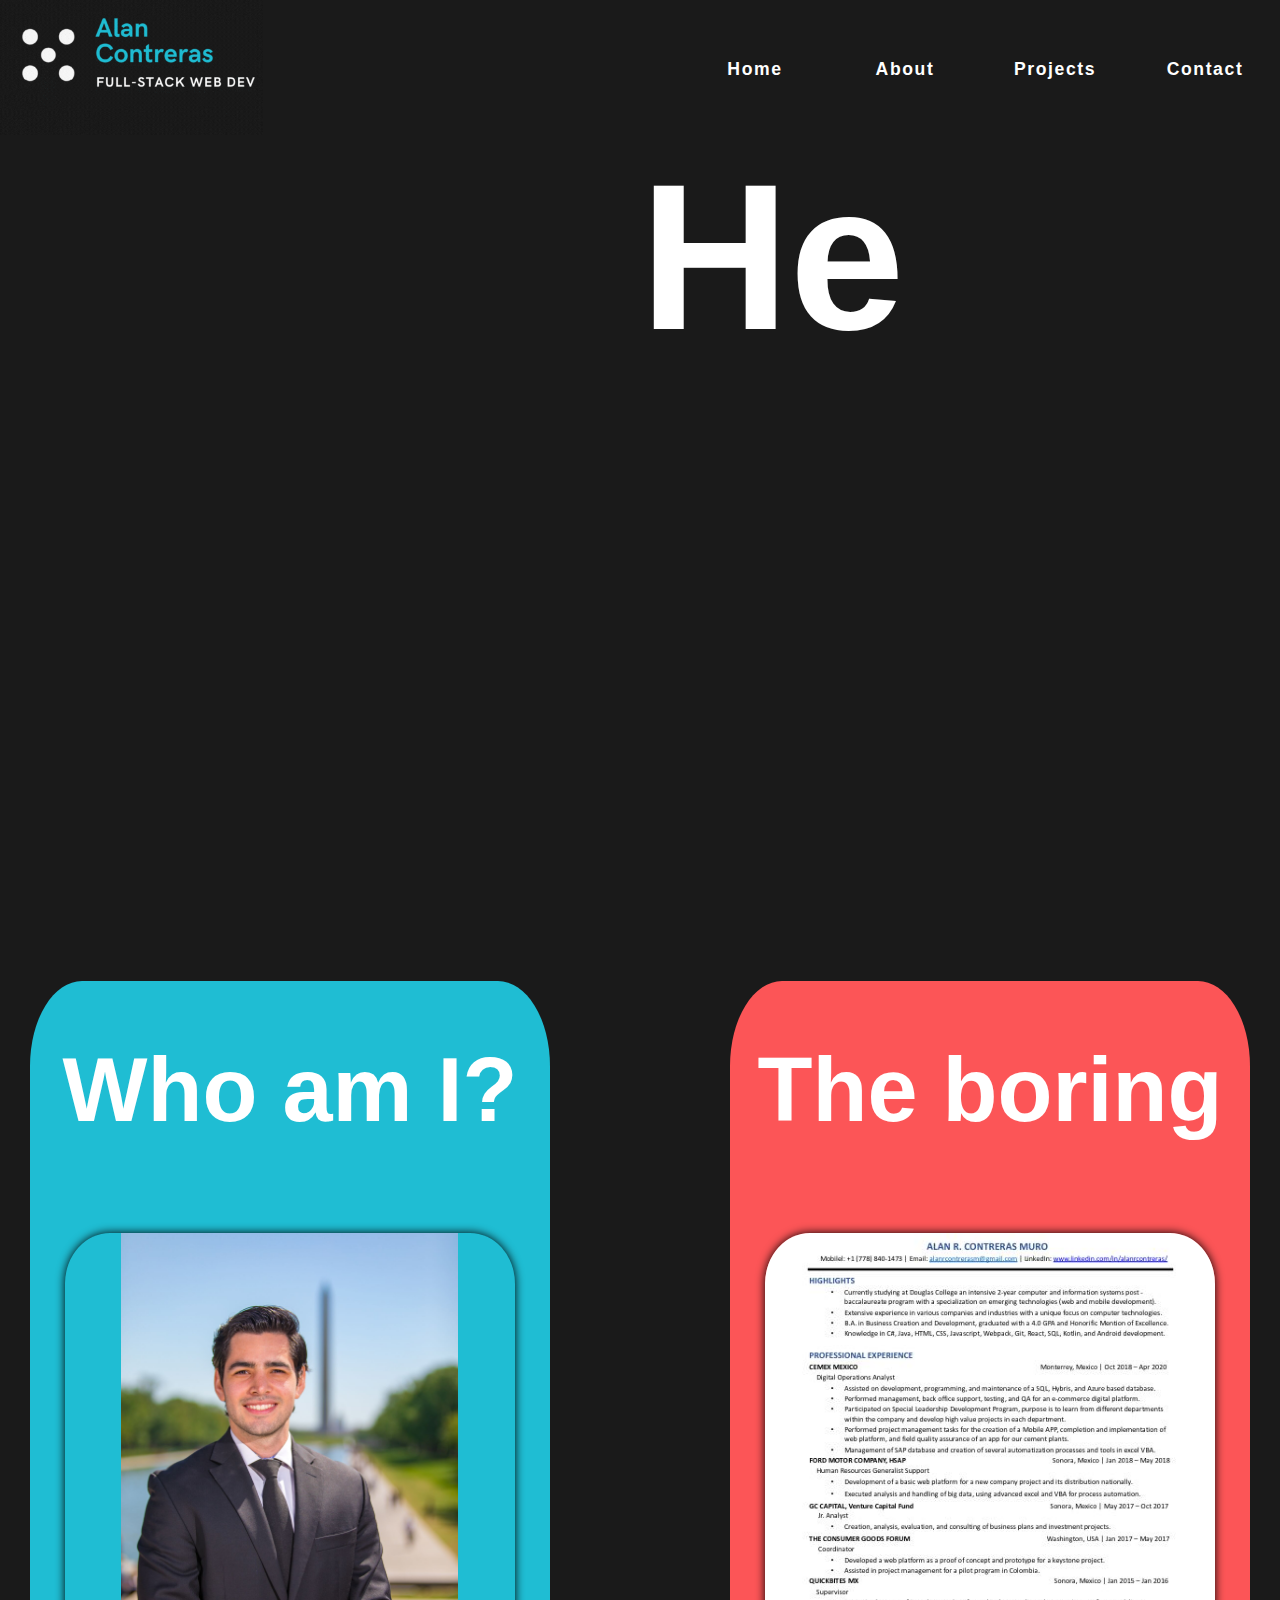
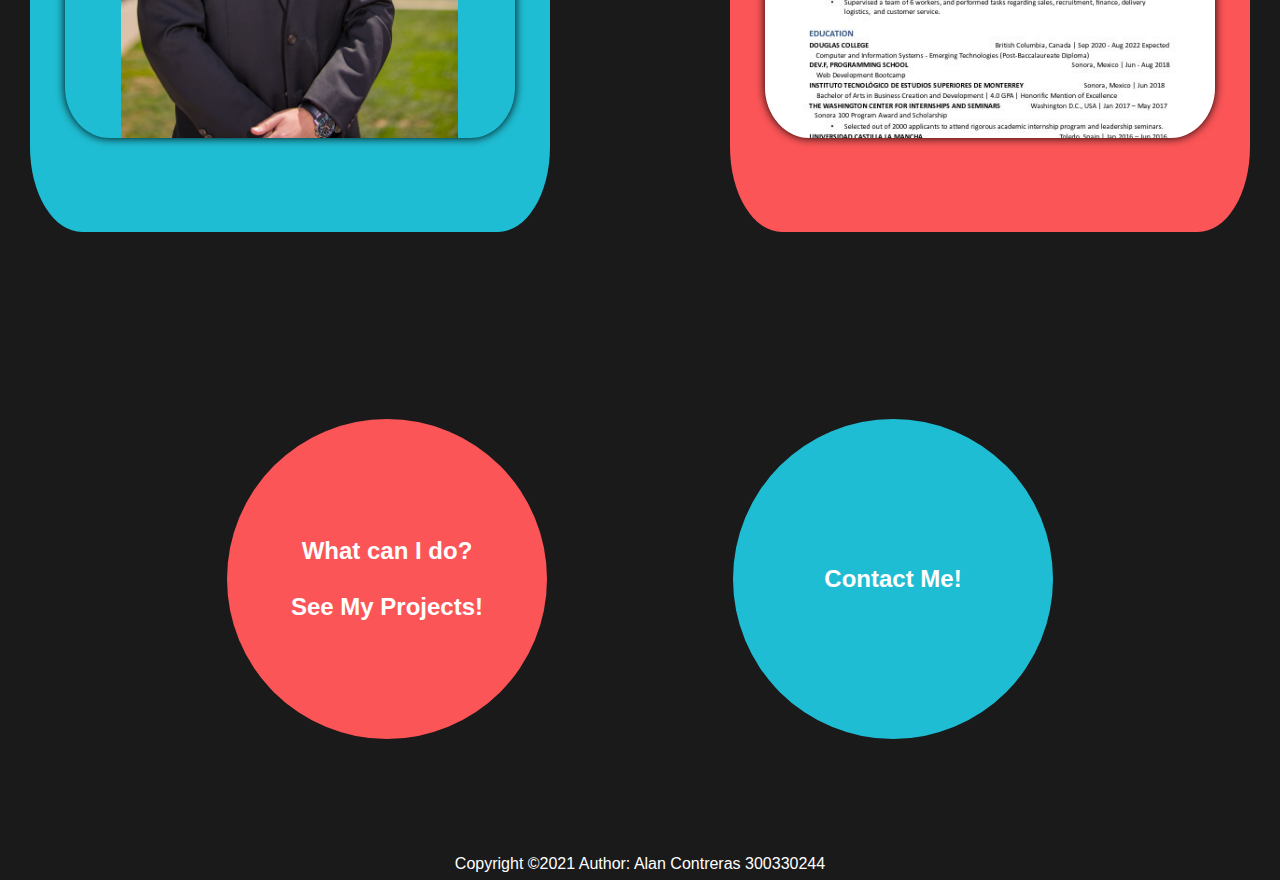
<file: index.html>
<!DOCTYPE html>
<html lang="en">
  <head>
    <meta charset="utf-8" />
    <title>Portfolio Alan</title>
    <link href="styles.css" rel="stylesheet" />
    <link rel="icon" href="media/icon.jpg" type="image/ico" />
    <meta name="viewport" content="width=device-width, initial-scale=1.0" />
  </head>

  <body>
    <div id="container">
      <div id="closeNav" class="invisible">X</div>
        <div id="navIcon" class="invisible" >
          <div></div>
          <div class="lineNav"></div><div class="lineNav"></div><div class="lineNav"></div>
        <div></div>
      </div>
      <header>
        <div>
          <a href="index.html"
            ><img src="media/AlanContreras.gif" alt="AlanContreras logo"
          /></a>
        </div>
        <nav>
          <ul>
            <li>
              <a href="index.html">Home</a>
            </li>
            <li>
              <a href="about.html">About</a>
              <ul class="drop-menu invisible">
                <li><a href="about.html">Alan</a></li>
                <li><a href="cv.html">CV</a></li>
              </ul>
            </li>
            <li><a href="projects.html">Projects</a></li>
            <li><a href="contact.html">Contact</a></li>
          </ul>
        </nav>
        
      </header>

      <main>
        <section id="greetingSection">
          <div id="floaterDiv" class="invisible">
            <div class="floaters blue invisible" id="floaty1">/*I am*/</div>
            <div class="floaters red invisible" id="floaty2">/*dynamic*/</div>
            <div class="floaters green invisible" id="floaty3">/*funny*/</div>
            <div class="floaters red invisible" id="floaty4">
              /*A sport aficionado*/
            </div>
            <div class="floaters green invisible" id="floaty5">/*dorky*/</div>
            <div class="floaters red invisible" id="floaty6">/*tenacious*/</div>
            <div class="floaters green invisible" id="floaty7">
              /*Dilligent*/
            </div>
            <div id="floaterControl">Nice meeting you!</div>
          </div>
          <h1 id="helloGreeting"></h1>
        </section>
        <section id="aboutSection">
          <a id="aboutAlan" class="center blue" href="about.html">
              <div>Who am I?</div>
              <div id="homeImgPro" alt="img of Alan"></div>
          </a>
          <a id="cv" class="center red" href="cv.html">
            <div>The boring</div>
            <div id="homeImgCv" alt="img of CV"></div>
        </a>
        </section>
        <section id="extraSection">
          <a id="projectSection" class="center red" href="projects.html">
              What can I do?<br><br>See My Projects!
          </a>
          <a id="contactSection" class="center blue" href="contact.html">
            Contact Me!
        </a>
        </section>

      </main>

      <footer>Copyright &copy;2021 Author: Alan Contreras 300330244</footer>
    </div>

    <script src="main.js"></script>
  </body>
</html>
</file>
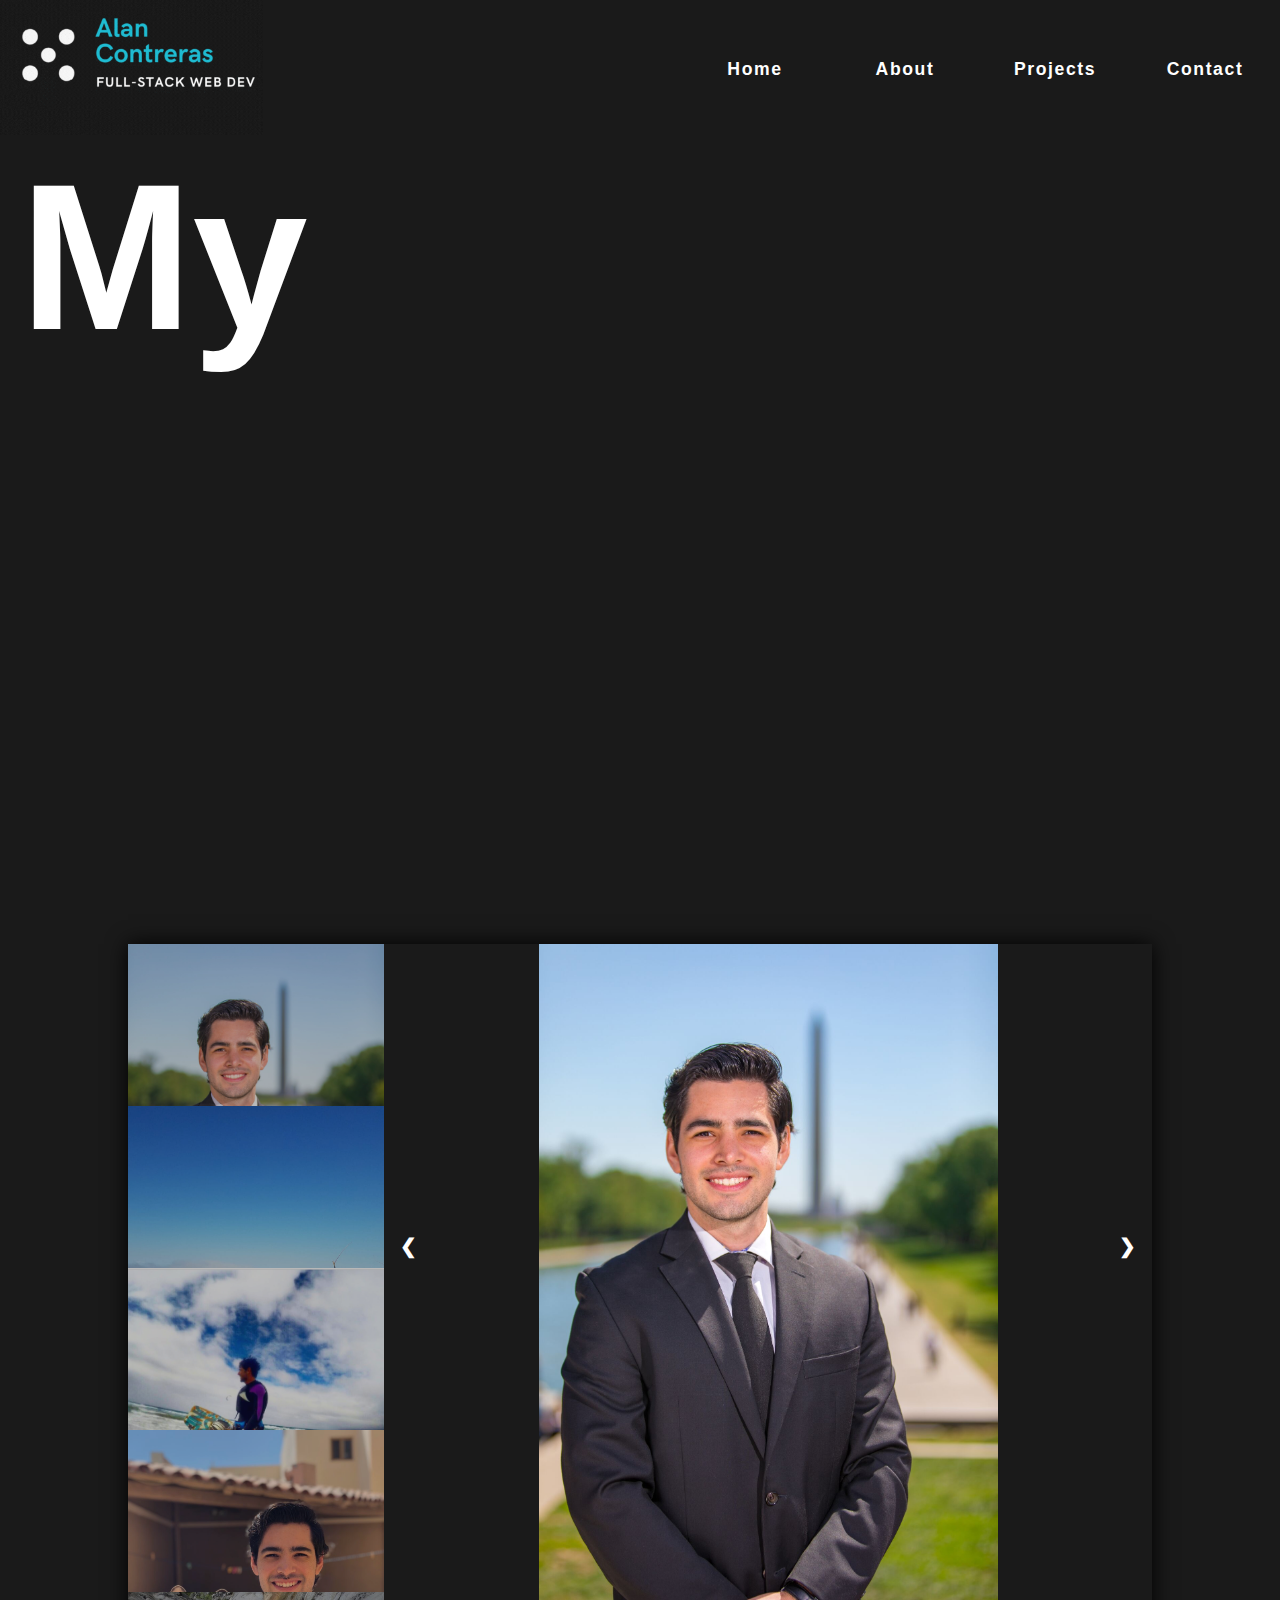
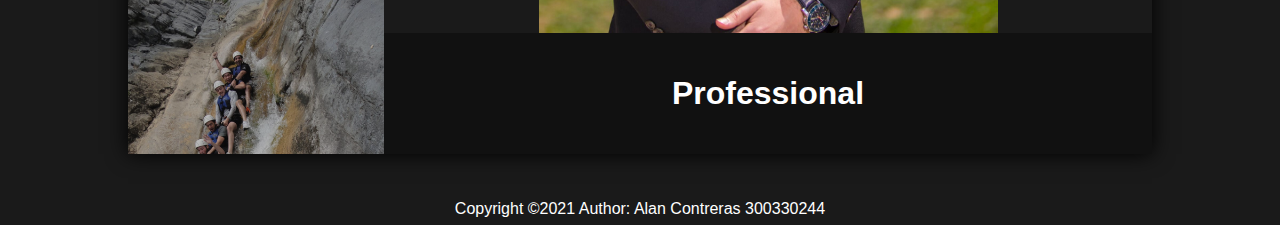
<file: about.html>
<!DOCTYPE html>
<html lang="en">
  <head>
    <meta charset="utf-8" />
    <title>Portfolio Alan</title>
    <link href="styles.css" rel="stylesheet" />
    <link rel="icon" href="media/icon.jpg" type="image/ico" />
    <meta name="viewport" content="width=device-width, initial-scale=1.0" />
  </head>

  <body>
    <div id="container">
      <div id="closeNav" class="invisible">X</div>
        <div id="navIcon" class="invisible" >
          <div></div>
          <div class="lineNav"></div><div class="lineNav"></div><div class="lineNav"></div>
        <div></div>
      </div>
      <header>
        <div>
          <a href="index.html"
            ><img src="media/AlanContreras.gif" alt="AlanContreras logo"
          /></a>
        </div>
        <nav>
          <ul>
            <li>
              <a href="index.html">Home</a>
            </li>
            <li>
              <a href="about.html">About</a>
              <ul class="drop-menu invisible">
                <li><a href="about.html">Alan</a></li>
                <li><a href="cv.html">CV</a></li>
              </ul>
            </li>
            <li><a href="projects.html">Projects</a></li>
            <li><a href="contact.html">Contact</a></li>
          </ul>
        </nav>
      </header>

      <main>
        <section id="aboutGreeting">
          <h1 id="helloGreeting"></h1>
          <div id="techFloaterDiv">
            <div class="techFloater center red invisible" id="js">JS</div>
            <div class="techFloater center blue invisible" id="html">HTML</div>
            <div class="techFloater center blue invisible" id="css">CSS</div>
            <div class="techFloater center green invisible" id="react">
              REACT
            </div>
            <div class="techFloater center blue invisible" id="sql">SQL</div>
            <div class="techFloater center red invisible" id="csh">C#</div>
            <div class="techFloater center red invisible" id="java">JAVA</div>
            <div class="techFloater center green invisible" id="mongo">
              MONGO
            </div>
            <div class="techFloater center green invisible" id="node">NODE</div>
          </div>
        </section>
        <div id="aboutImgSection">
            <!-- card images, no biggie,  -->
          <div class="card-container">
            <div class="card" id="card1" template="3fr 1fr 1fr 1fr 1fr"></div>
            <div class="card" id="card2" template="1fr 3fr 1fr 1fr 1fr"></div>
            <div class="card" id="card3" template="1fr 1fr 3fr 1fr 1fr"></div>
            <div class="card" id="card4" template="1fr 1fr 1fr 3fr 1fr"></div>
            <div class="card" id="card5" template="1fr 1fr 1fr 1fr 3fr"></div>
          </div>
          <div id="img-container">
            <div class="myImgs" id="aboutImg1" alt="Professional"></div>
            <div class="myImgs" id="aboutImg2" alt="Tenacious"></div>
            <div class="myImgs" id="aboutImg3" alt="Adventurous"></div>
            <div class="myImgs" id="aboutImg4" alt="Outgoing"></div>
            <div class="myImgs" id="aboutImg5" alt="Teamwork"></div>

            <!-- absolute, out of the flow -->
            <a id="last" >&#10094;</a>
            <a id="next" >&#10095;</a>

            <div class="caption-container center">
              <p id="caption"></p>
            </div>
          </div>

          
        </div>
      </main>

      <footer>Copyright &copy;2021 Author: Alan Contreras 300330244</footer>
    </div>

    <script src="about.js"></script>
  </body>
</html>
</file>
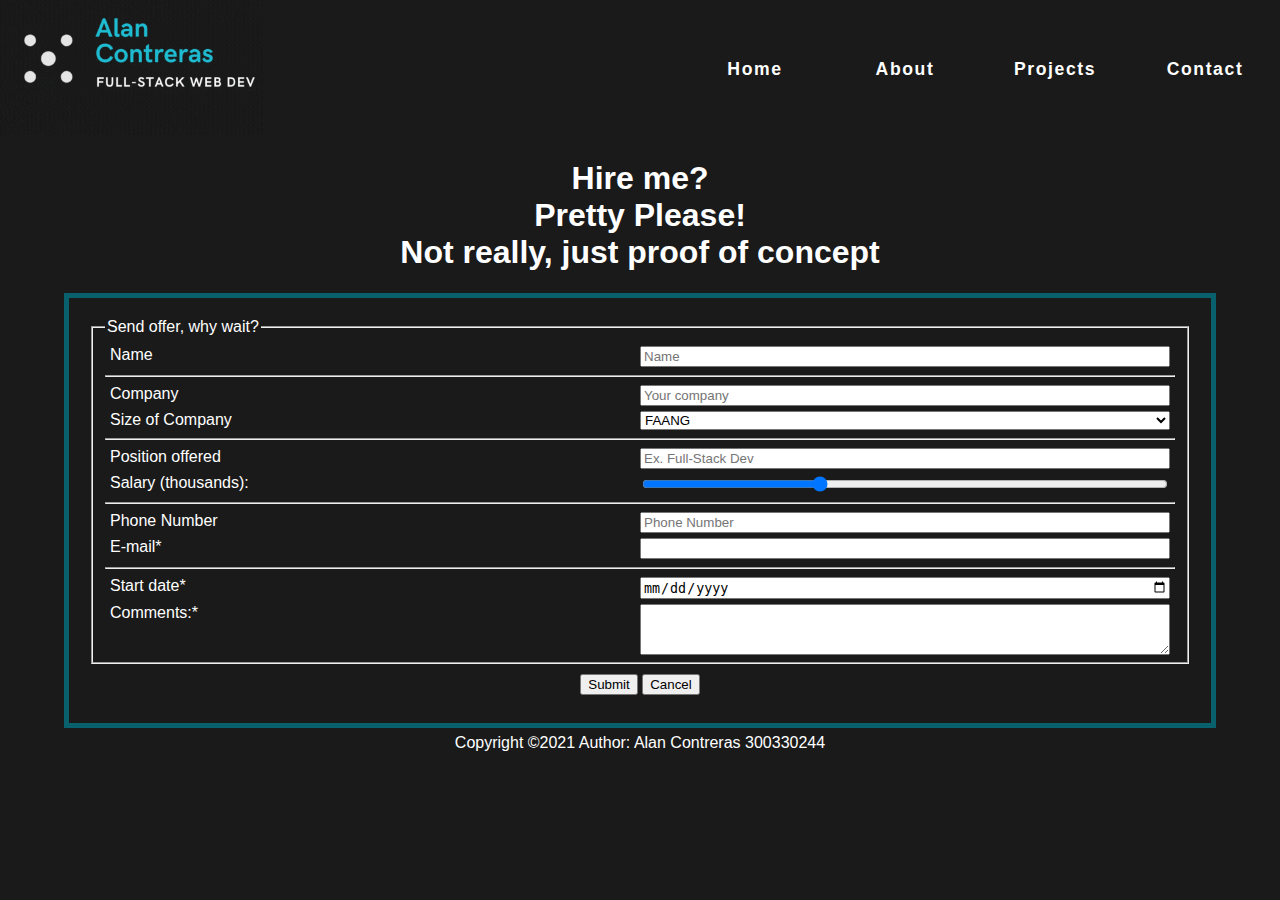
<file: contact.html>
<!DOCTYPE html>
<html lang="en">
  <head>
    <meta charset="utf-8" />
    <title>Portfolio Alan</title>
    <link href="styles.css" rel="stylesheet" />
    <link rel="icon" href="media/icon.jpg" type="image/ico" />
    <meta name="viewport" content="width=device-width, initial-scale=1.0" />
  </head>

  <body>
    <div id="container">
        <div id="closeNav" class="invisible">X</div>
        <div id="navIcon" class="invisible" >
          <div></div>
          <div class="lineNav"></div><div class="lineNav"></div><div class="lineNav"></div>
        <div></div>
      </div>
      <header>
        <div>
          <a href="index.html"
            ><img src="media/AlanContreras.gif" alt="AlanContreras logo"
          /></a>
        </div>
        <nav>
          <ul>
            <li>
              <a href="index.html">Home</a>
            </li>
            <li>
              <a href="about.html">About</a>
              <ul class="drop-menu invisible">
                <li><a href="about.html">Alan</a></li>
                <li><a href="cv.html">CV</a></li>
              </ul>
            </li>
            <li><a href="projects.html">Projects</a></li>
            <li><a href="contact.html">Contact</a></li>
          </ul>
        </nav>
      </header>

      <main>
        <div>
          <h1 id="projectsTitle" class="center">
            Hire me? <br />Pretty Please!<br>Not really, just proof of concept
          </h1>
        </div>
        <div id="contactPageSection">
          <!-- just a form -->
          <form >
            <fieldset>
                <legend>Send offer, why wait?</legend>

                <div>
                    <label for="name">Name</label>
                    <input
                      type="text"
                      name="name"
                      id="nameForm"
                      placeholder="Name"
                      class="contactFormEl"
                      required
                    />
                  </div>
                  <hr>
    
                  <div>
                    <label for="company">Company</label>
                    <input
                      type="text"
                      name="company"
                      id="company"
                      class="contactFormEl"
                      placeholder="Your company"
                      required
                    />
                  </div>
                  <div>
                    <label >Size of Company</label>
                    <select name="companyType" id="companyType" class="contactFormEl" required >
                        <option value="FAANG">FAANG</option>
                        <option value="Fortune">Fortune</option>
                        <option value="Big">Big</option>
                        <option value="Medium">Medium</option>
                        <option value="Small">Small</option>
                    </select>
                </div>
                <hr>
                  <div>
                    <label for="position">Position offered</label>
                    <input
                      type="text"
                      name="position"
                      id="position"
                      class="contactFormEl"
                      placeholder="Ex. Full-Stack Dev"
                      required
                    />
                  </div>
                  <div>
                    <label for="salary">Salary (thousands): <span id="salarySpan"></span></label>
                    <input type="range" name="salary" id="salary" min="0" class="contactFormEl" max="150" value="50" step="10" required>
                </div>
                <hr>
                  <div>
                    <label for="phone">Phone Number</label>
                    <input
                      type="text"
                      name="phone"
                      class="contactFormEl"
                      id="phone"
                      placeholder="Phone Number"
                      required
                    />
                  </div>
    
                  <div>
                    <label for="email">E-mail*</label>
                    <input
                      type="email"
                      name="email"
                      id="email"
                      class="contactFormEl"
                      placeholder=""
                      required
                    />
                  </div>
                  <hr>
                  <div>
                    <label for="date">Start date*</label>
                    <input type="date" name="date" id="dateForm" class="contactFormEl">
                </div>

                
                <div>
                    <label for="comments">Comments:*</label>
                    <textarea name="comments" id="comments" rows="3" class="contactFormEl" ></textarea>
                </div>
            </fieldset>

            <div id="buttons" class="formButtons">
                <button type="submit">
                    Submit
                </button>
                <button type="reset">
                    Cancel
                </button>
          </form>
        </div>
      </main>

      <footer>Copyright &copy;2021 Author: Alan Contreras 300330244</footer>
    </div>

    <script src="contact.js"></script>
  </body>
</html>
</file>
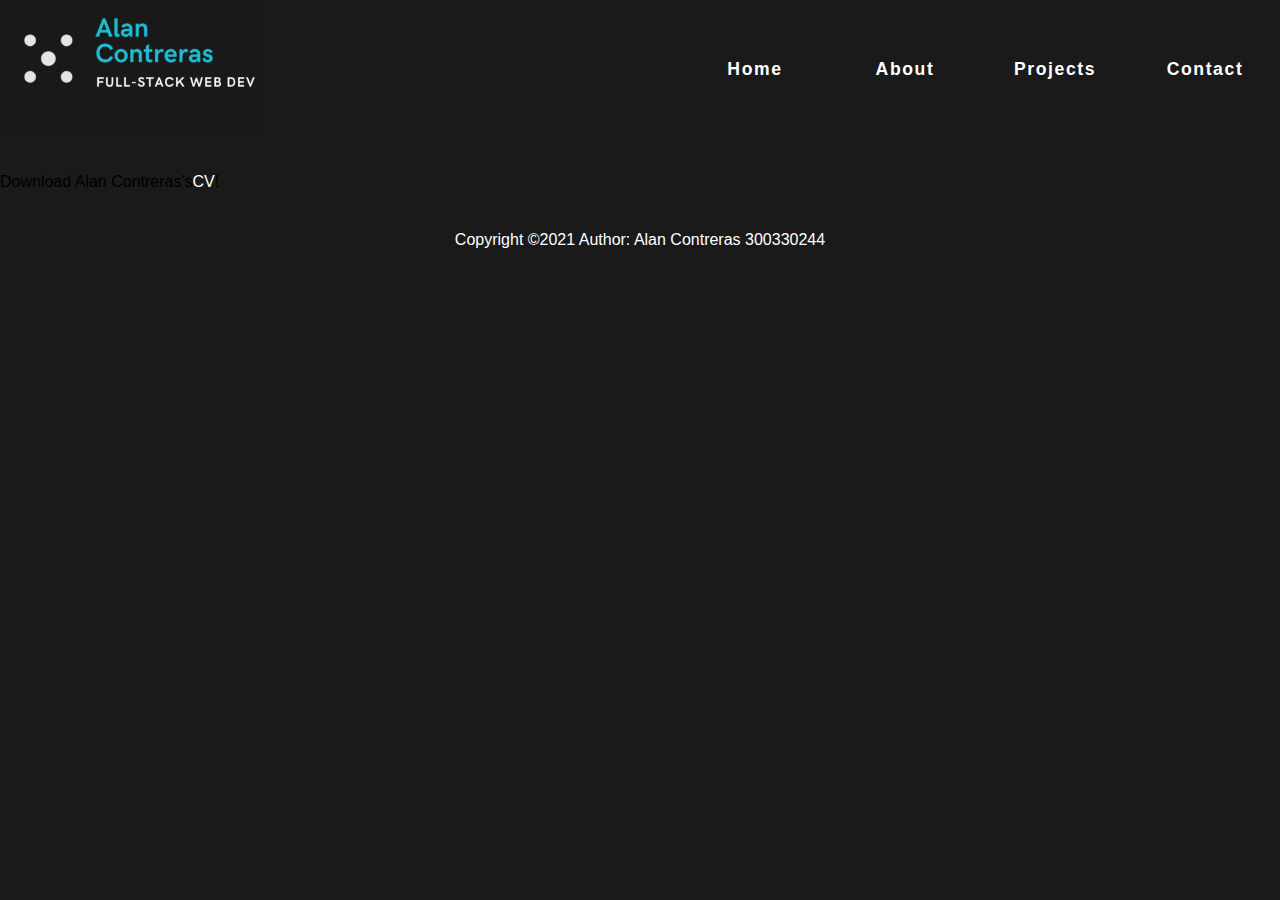
<file: cv.html>
<!DOCTYPE html>
<html lang="en">
  <head>
    <meta charset="utf-8" />
    <title>Portfolio Alan</title>
    <link href="styles.css" rel="stylesheet" />
    <link rel="icon" href="media/icon.jpg" type="image/ico" />
    <meta name="viewport" content="width=device-width, initial-scale=1.0" />
  </head>

  <body>
    <div id="container">
      <div id="closeNav" class="invisible">X</div>
        <div id="navIcon" class="invisible" >
          <div></div>
          <div class="lineNav"></div><div class="lineNav"></div><div class="lineNav"></div>
        <div></div>
      </div>
      <header>
        <div>
          <a href="index.html"
            ><img src="media/AlanContreras.gif" alt="AlanContreras logo"
          /></a>
        </div>
        <nav>
          <ul>
            <li>
              <a href="index.html">Home</a>
            </li>
            <li>
              <a href="about.html">About</a>
              <ul class="drop-menu invisible">
                <li><a href="about.html">Alan</a></li>
                <li><a href="cv.html">CV</a></li>
              </ul>
            </li>
            <li><a href="projects.html">Projects</a></li>
            <li><a href="contact.html">Contact</a></li>
          </ul>
        </nav>
      </header>

      <main>
        <object data="media/cv.pdf" type="application/pdf" width="100%" height="100%" id="pdfObject">
            <p>Download Alan Contreras's<a href="cv.pdf">CV</a>!</p>
          </object>          

      </main>

      <footer>Copyright &copy;2021 Author: Alan Contreras 300330244</footer>
    </div>

    <script src="cv.js"></script>
  </body>
</html>
</file>
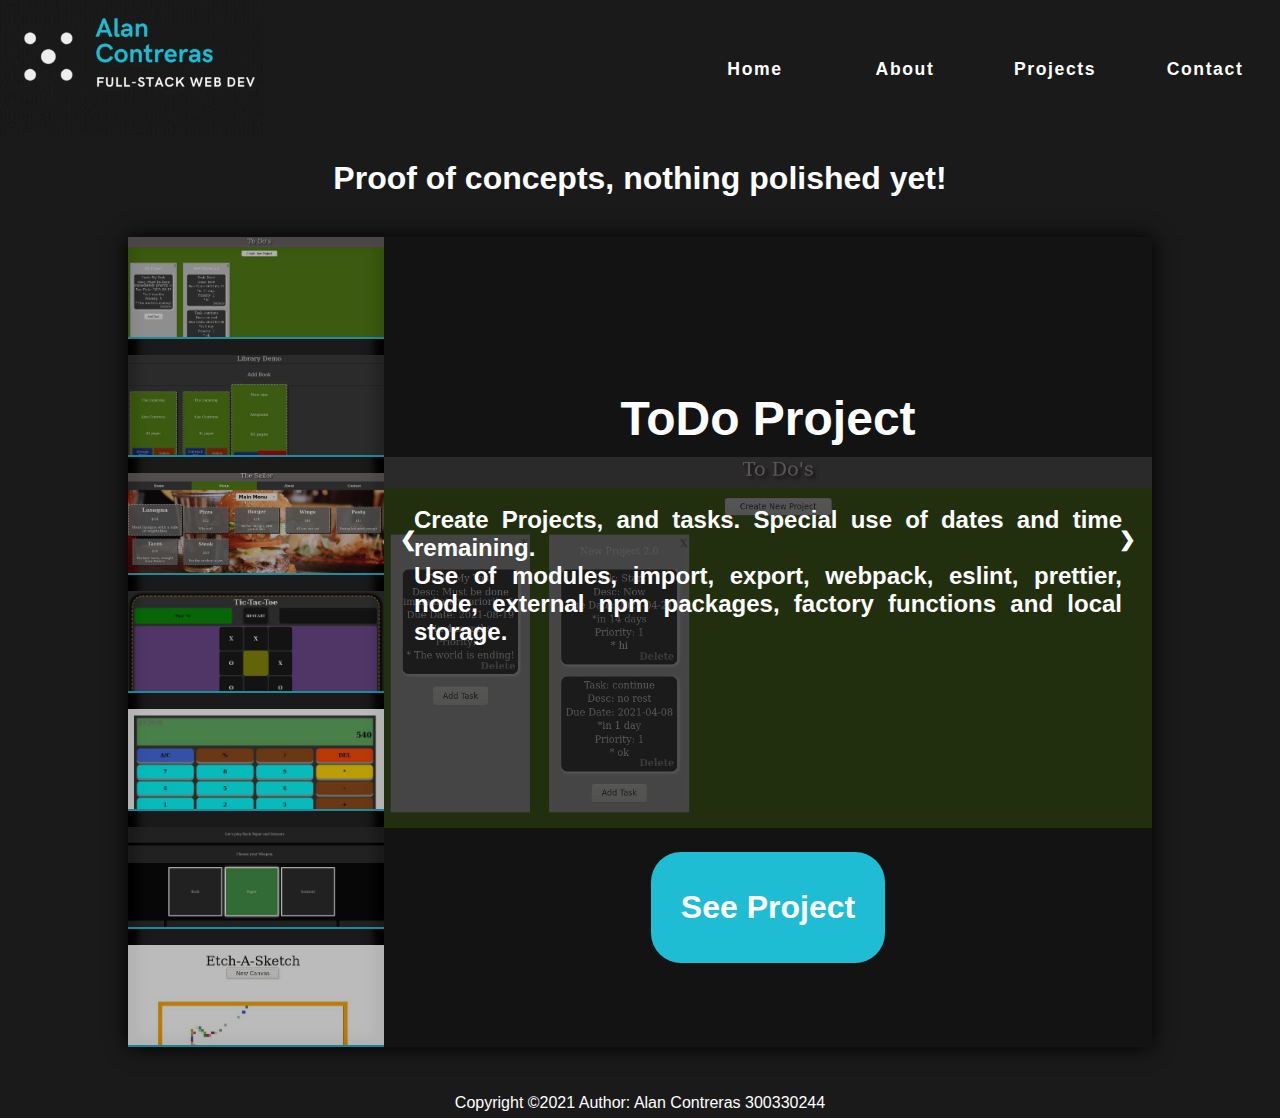
<file: projects.html>
<!DOCTYPE html>
<html lang="en">
  <head>
    <meta charset="utf-8" />
    <title>Portfolio Alan</title>
    <link href="styles.css" rel="stylesheet" />
    <link rel="icon" href="media/icon.jpg" type="image/ico" />
    <meta name="viewport" content="width=device-width, initial-scale=1.0" />
  </head>

  <body>
    <div id="container">
        <div id="closeNav" class="invisible">X</div>
        <div id="navIcon" class="invisible" >
          <div></div>
          <div class="lineNav"></div><div class="lineNav"></div><div class="lineNav"></div>
        <div></div>
      </div>
      <header>
        <div>
          <a href="index.html"
            ><img src="media/AlanContreras.gif" alt="AlanContreras logo"
          /></a>
        </div>
        <nav>
          <ul>
            <li>
              <a href="index.html">Home</a>
            </li>
            <li>
              <a href="about.html">About</a>
              <ul class="drop-menu invisible">
                <li><a href="about.html">Alan</a></li>
                <li><a href="cv.html">CV</a></li>
              </ul>
            </li>
            <li><a href="projects.html">Projects</a></li>
            <li><a href="contact.html">Contact</a></li>
          </ul>
        </nav>
      </header>

      <main>
        <div><h1 id="projectsTitle" class="center">
            Proof of concepts, nothing polished yet!
        </h1></div>
        <div id="projectsImgSection">
            <!-- card images, no biggie,  -->
          <div class="card-containerProject">
            <div class="cardP" id="cardP1" template="3fr 1fr 1fr 1fr 1fr 1fr 1fr"></div>
            <div class="cardP" id="cardP2" template="1fr 3fr 1fr 1fr 1fr 1fr 1fr"></div>
            <div class="cardP" id="cardP3" template="1fr 1fr 3fr 1fr 1fr 1fr 1fr"></div>
            <div class="cardP" id="cardP4" template="1fr 1fr 1fr 3fr 1fr 1fr 1fr"></div>
            <div class="cardP" id="cardP5" template="1fr 1fr 1fr 1fr 3fr 1fr 1fr"></div>
            <div class="cardP" id="cardP6" template="1fr 1fr 1fr 1fr 1fr 3fr 1fr"></div>
            <div class="cardP" id="cardP7" template="1fr 1fr 1fr 1fr 1fr 1fr 3fr"></div>
          </div>
          <div id="project-container">
            <div class="myProjects" id="project1" alt="ToDoProject"></div>
            <div class="myProjects" id="project2" alt="LibraryProject"></div>
            <div class="myProjects" id="project3" alt="RestaurantProject"></div>
            <div class="myProjects" id="project4" alt="TicTacToeProject"></div>
            <div class="myProjects" id="project5" alt="CalculatorProject"></div>
            <div class="myProjects" id="project6" alt="RockPaperScissors"></div>
            <div class="myProjects" id="project7" alt="EtchASketchProject"></div>

            <!-- absolute, out of the flow -->
            
            <div id="screen"></div>

            <div class="caption-containerProject center">
              <div id="captionP"></div>
              <a id="visitP" class="center">See Project</a>
            </div>
            <a id="last" >&#10094;</a>
            <a id="next" >&#10095;</a>
          </div>

          
        </div>
      </main>

      <footer>Copyright &copy;2021 Author: Alan Contreras 300330244</footer>
    </div>

    <script src="projects.js"></script>
  </body>
</html>
</file>
<file: styles.css>
* {
  box-sizing: border-box;
}

a {
  text-decoration: none;
  color: white;
}

html,
body {
  height: 100%;
  margin: 0;
  padding: 0;
}

body {
  background-color: #1a1a1a;
  font-family: Verdana, Geneva, Tahoma, sans-serif;
}

#container {
  width: 100%;
  /* margin: auto;
    box-shadow: 0 0 20px 4px black,
                inset 0 0 20px 2px #333;
    border-left: 2px solid #222;
    border-right: 2px solid #222; */
}

header {
  display: grid;
  align-items: center;
  grid-template-columns: 1fr 1fr;
}

header * {
  display: inline-block;
}

header div img {
  height: 15vh;
}

nav {
  letter-spacing: 0.1em;
  font-weight: bold;
  text-align: center;
  height: 100%;
}

nav > ul {
  list-style-type: none;
  overflow: auto; /*hidden also works*/
  margin: 0;
  height: 100%;
  display: grid;
  grid-template-columns: repeat(4, 1fr);
  position: relative;
  overflow: visible;
}

nav > ul > li > a {
  text-decoration: none;
  padding: 0.8em;
  color: white;
  text-align: center;
  height: 100%;
  display: grid;
  align-items: center;
  /* background-image: url(images/sprites.gif);
    background-repeat: no-repeat;
    background-position: right top; 
    background-position: right -100px;*/
  font-size: 1.1em;
  transition: 0.3s;
}

nav > ul > li:hover > a {
  color: #1fbdd3;
  background-image: -moz-linear-gradient(to bottom, #1a1a1a, #12121217);
  background-color: #0e0e0eaa;
}

/*drop downs*/
ul.drop-menu {
  /* display: none; hide */
  color: white;
  width: 100%;
  padding: 0;
  transition: 0.3s;
  /* box-shadow: 5px 5px 5px black; */
}

ul.drop-menu li {
  display: block;
}

ul.drop-menu a {
  display: grid;
  place-items: center;
  color: white;
  text-decoration: none;
  background-image: -moz-linear-gradient(to bottom, #1fbdd3, #156a75);
  height: 2em;
  transition: 0.3s;
}

ul.drop-menu a:hover {
  background-image: -moz-linear-gradient(to bottom, #1a1a1a, #121212);
  color: #1fbdd3;
}

#closeNav {
  position: fixed;
  top: 0;
  right: 0;
  color: white;
  font-size: 2em;
  z-index: 2;
  padding: 20px 20px;
  cursor: pointer;
  opacity: 0.8;
}

#closeNav:hover {
  opacity: 1;
  background-image: -moz-linear-gradient(to bottom, #1a1a1a, #121212);
  color: #1fbdd3;
}

#navIcon {
  position: fixed;
  cursor: pointer;
  top: 30px;
  height: 80px;
  width: 80px;
  right: 30px;
  border-radius: 50%;
  background-color: #1fbdd3;
  z-index: 2;
  display: grid;
  place-items: center;
  grid-template-rows: repeat(5, 1fr);
}
#navIcon .lineNav {
  margin-top: 0px;
  padding: 3px;
  width: 60%;
  background-color: white;
}

/*home page*/

#greetingSection {
  display: grid;
  height: 85vh;
  grid-template-columns: 1fr 1fr;
}

#helloGreeting {
  margin: 0;
  font-size: 23vh;
  color: white;
}

.invisible {
  visibility: hidden;
  opacity: 0;
}

#floaterDiv {
  position: relative;
  display: grid;
  place-items: center;
  transition: 2s;
}
#floaterControl {
  cursor: pointer;
  background-color: #fc5557;
  width: 30vw;
  height: 30vw;
  border-radius: 50%;
  display: grid;
  text-align: center;
  color: white;
  font-weight: bolder;
  font-size: 5vw;
  place-items: center;
}

.floaters {
  position: absolute;
  border-radius: 50%;
  display: grid;
  place-items: center;
  transition: 2s;
  text-align: center;
  color: white;
  font-weight: bolder;
  font-size: 1.4em;
}

.red {
  background-color: #fc5557;
}

.blue {
  background-color: #1fbdd3;
}

.green {
  background-color: #1fd346;
}

#floaty1 {
  height: 250px;
  width: 250px;
}

#floaty2 {
  height: 150px;
  width: 150px;
  top: 40px;
  left: 30px;
}

#floaty3 {
  height: 200px;
  width: 200px;
  bottom: 0;
  right: 15px;
}

#floaty4 {
  height: 175px;
  width: 175px;
  right: 0;
  top: 70px;
}

#floaty5 {
  height: 140px;
  width: 140px;
  left: 0;
  bottom: 40%;
}

#floaty6 {
  height: 190px;
  width: 190px;
  bottom: 10px;
  left: 100px;
}
#floaty7 {
  height: 190px;
  width: 190px;
  top: 10px;
}

#aboutSection {
  display: grid;
  height: 105vh;
  grid-template-columns: 1fr 1fr;
  grid-template-areas: "about cv";
  color: white;
  font-weight: 900;
  font-size: 10vh;
  margin-top: 30px;
  gap: 2em;
  padding: 0px 30px;
  align-items: center;
}

#aboutAlan {
  grid-area: about;
  transition: 0.5s;
  border-radius: 10%;
  height: 90%;
  padding: 30px 10px;
  display: grid;
  grid-template-rows: 20% 80%;
}

#cv {
  grid-area: cv;
  transition: 0.5s;
  border-radius: 10%;
  height: 90%;
  padding: 30px 10px;
  display: grid;
  grid-template-rows: 20% 80%;
}

#aboutAlan:hover,
#cv:hover {
  transform: scale(1.1);
  cursor: pointer;
}

#homeImgPro {
  background-image: url(media/imgPro.JPG);
  background-position: center;
  background-size: auto 100%;
  width: 90%;
  height: 80%;
  background-repeat: no-repeat;
  border-radius: 10%;
  box-shadow: 0px 0px 10px black;
}

#homeImgCv {
  background-image: url(media/cvImg.jpg);
  background-position: top;
  background-size: cover;
  background-repeat: no-repeat;
  width: 90%;
  height: 80%;
  border-radius: 10%;
  box-shadow: 0px 0px 10px black;
}

/* easier */
.center {
  display: grid;
  place-items: center;
  text-align: center;
  color: white;
}

#extraSection {
  display: grid;
  height: 60vh;
  grid-template-columns: 1fr 1fr;
  color: white;
  width: 80%;
  margin: auto;
  border-radius: 10%;
  font-weight: 900;
  font-size: 1.5em;
  margin-top: 30px;
  gap: 2em;
  padding: 0px 30px;
  place-items: center;
}

#projectSection {
  transition: 0.5s;
  height: 25vw;
  width: 25vw;
  border-radius: 50%;
}

#contactSection {
  transition: 0.5s;
  height: 25vw;
  width: 25vw;
  border-radius: 50%;
}

#contactSection:hover,
#projectSection:hover {
  transform: scale(1.1);
  cursor: pointer;
}

footer {
  text-align: center;
  color: white;
  padding: 0.4em 0em;
}

/* about page */
#aboutGreeting {
  display: grid;
  height: 85vh;
  padding-left: 20px;
  grid-template-columns: 1fr 1fr;
  grid-template-areas: "greeting .";
}

#techFloaterDiv {
  padding: 30px 20px;
  display: grid;
  grid-template-areas:
    ".  .   .   react   .   ."
    ".  .   js  react   .   ."
    "html html js css   css   ."
    ".  csh  csh  java    sql sql"
    ".  .   node java    .   ."
    ".  .   node mongo mongo .";
}

.techFloater {
  transition: 1s;
  box-shadow: inset 0 0 5px #1a1a1a;
  color: white;
  font-weight: bolder;
  font-size: 1.3em;
}

.techFloater:hover {
  transform: scale(1.1);
}
#js {
  grid-area: js;
}
#html {
  grid-area: html;
}
#java {
  grid-area: java;
}
#css {
  grid-area: css;
}
#react {
  grid-area: react;
}
#csh {
  grid-area: csh;
}
#node {
  grid-area: node;
}
#mongo {
  grid-area: mongo;
}
#sql {
  grid-area: sql;
}

/* img Slider stuff on about page */

/* for absolute positioning purposes*/
#aboutImgSection {
  height: 90vh;
  display: grid;
  grid-template-columns: 2fr 6fr;
  width: 80%;
  margin: auto;
  margin-top: 40px;
  margin-bottom: 40px;
  box-shadow: 0 0 20px black;
}

#img-container {
  position: relative;
  max-height: 100%;
  display: grid;
  grid-template-rows: 85% 15%;
}

.myImgs {
  display: none;
  background-position: center;
  background-size: auto 100%;
  background-repeat: no-repeat;
}

#aboutImg1 {
  background-image: url("media/imgPro.JPG");
}
#aboutImg2 {
  background-image: url("media/img1.jpg");
}
#aboutImg3 {
  background-image: url("media/img2.jpg");
}
#aboutImg4 {
  background-image: url("media/img3.JPG");
}
#aboutImg5 {
  background-image: url("media/img4.jpg");
}

.card-container {
  max-height: 100%;
  display: grid;
  grid-template-rows: repeat(5, 1fr);
  transition: 0.3s;
}
.card {
  display: block;
  cursor: pointer;
  background-position: top;
  background-size: cover;
  background-repeat: no-repeat;
  opacity: 0.7;
}

.card:hover {
  opacity: 1;
}

#card1 {
  background-image: url("media/imgPro.JPG");
}
#card2 {
  background-image: url("media/img1.jpg");
}
#card3 {
  background-image: url("media/img2.jpg");
}
#card4 {
  background-image: url("media/img3.JPG");
}
#card5 {
  background-image: url("media/img4.jpg");
}

/* Next & previous buttons */
#last,
#next {
  cursor: pointer;
  position: absolute;
  top: 40%;
  width: auto;
  padding: 16px;
  margin-top: -50px;
  color: white;
  font-weight: bolder;
  font-size: 20px;
  border-radius: 0 3px 3px 0;
  user-select: none;
  -webkit-user-select: none;
}

#next {
  right: 0;
  border-radius: 3px 0 0 3px;
}

#last:hover,
#next:hover {
  background-color: black;
}

/* Container for image text */
.caption-container {
  text-align: center;
  background-color: #111;
  color: white;
}

#caption {
  font-weight: bolder;
  font-size: 2em;
}

/*projects page*/

#projectsImgSection {
  height: 90vh;
  display: grid;
  grid-template-columns: 2fr 6fr;
  width: 80%;
  margin: auto;
  margin-top: 40px;
  margin-bottom: 40px;
  box-shadow: 0 0 20px black;
}

#project-container {
  display: grid;
  grid-template-rows: 1fr;
  position: relative;
  max-height: 100%;
}

.myProjects {
  display: none;
  background-position: center;
  background-size: 100% auto;
  background-repeat: no-repeat;
}

#project1 {
  background-image: url("media/todo.jpg");
}
#project2 {
  background-image: url("media/library.jpg");
}
#project3 {
  background-image: url("media/restaurant.jpg");
}
#project4 {
  background-image: url("media/tictactoe.jpg");
}
#project5 {
  background-image: url("media/calculator.jpg");
}
#project6 {
  background-image: url("media/rockpaper.jpg");
}
#project7 {
  background-image: url("media/etch.jpg");
}

.card-containerProject {
  max-height: 100%;
  display: grid;
  grid-template-rows: repeat(7, 1fr);
  transition: 0.3s;
  gap: 1em;
  box-shadow: inset 0 0 10px 10px black;
}
.cardP {
  display: block;
  cursor: pointer;
  background-position: top;
  background-size: cover;
  background-repeat: no-repeat;
  border-bottom: solid 2px #1fbdd3;
  opacity: 0.7;
}

.cardP:hover {
  opacity: 1;
}

#cardP1 {
  background-image: url("media/todo.jpg");
}
#cardP2 {
  background-image: url("media/library.jpg");
}
#cardP3 {
  background-image: url("media/restaurant.jpg");
}
#cardP4 {
  background-image: url("media/tictactoe.jpg");
}
#cardP5 {
  background-image: url("media/calculator.jpg");
}
#cardP6 {
  background-image: url("media/rockpaper.jpg");
}
#cardP7 {
  background-image: url("media/etch.jpg");
}

#screen {
  position: absolute;
  background-color: #111;
  height: 100%;
  width: 100%;
  opacity: 0.7;
}
.caption-containerProject {
  position: absolute;
  text-align: left;
  color: white;
  height: 100%;
  width: 100%;
  padding: 0 30px;
}

#captionP {
  font-weight: bolder;
  font-size: 1.5em;
  text-align: justify;
}

#captionP h1 {
  text-align: center;
}
#visitP {
  cursor: pointer;
  height: 40%;
  padding: 0 30px;
  font-weight: bolder;
  font-size: 2em;
  background-color: #1fbdd3;
  border-radius: 30px;
  transition: 0.4s;
}

#visitP:hover {
  transform: scale(1.2);
}

/* cv page */
#pdfObject {
  height: 98vh;
  width: 90%;
  margin: auto;
  margin: 0 5%;
}

/* contact page */

#contactPageSection {
  border: 5px solid #07606c;
  display: grid;
  grid-template-columns: 1fr;
  padding: 20px 20px;
  width: 90%;
  margin: auto;
  gap: 30px;
  color: white;
}

.alertContainer {
  position: fixed;
  top: 0;
  height: 100%;
  background-color: rgba(83, 83, 83, 0.467);
  width: 100%;
}

#alertInfo {
  background-color: #1a1a1a;
  color: white;
  font-size: 2em;
  padding: 40px 0;
  width: 70%;
  margin: auto;
  position: relative;
  box-shadow: 0 0 10px 10px black;
}

#closeButton {
  position: absolute;
  top: 5px;
  right: 5px;
  cursor: pointer;
  transition: 0.3s;
}

#closeButton:hover {
  color: #1fbdd3;
  background-image: -moz-linear-gradient(to bottom, #1a1a1a, #12121217);
  transform: scale(1.1);
}
fieldset {
  height: 90%;
}

fieldset > div {
  display: grid;
  grid-template-columns: 1fr 1fr;
  margin: 5px 5px;
}

.formButtons {
  margin-top: 10px;
  text-align: center;
}
/* for tablets */
@media only screen and (max-width: 1024px) {
}

/* for phones */
@media only screen and (max-width: 768px) {
  #greetingSection {
    display: grid;
    height: 140vh;
    grid-template-columns: 1fr;
    grid-template-rows: 1fr 1fr;
    grid-template-areas:
      "greeting"
      ".";
  }

  #helloGreeting {
    margin: 0;
    text-align: center;
    grid-area: greeting;
    font-size: 14vh;
    color: white;
  }
  #floaterControl {
    width: 60vw;
    height: 60vw;
  }

  
  #floaty2 {
    top: 0px;
    left: 0px;
  }
  
  #floaty3 {
    height: 180px;
    width: 180px;
    bottom: 0;
    right: 0px;
  }
  
  #floaty4 {
    height: 155px;
    width: 155px;
    right: 0;
    top: 40%;
  }
  
  
  #floaty6 {

    bottom: 10px;
    left: 20px;
  }
  #floaty7 {

    top: 0px;
    right: 0px;
  }

  #aboutSection {
    display: grid;
    height: 205vh;
    grid-template-columns: 1fr;
    grid-template-rows: 1fr 1fr;
    grid-template-areas:
      "about"
      "cv";
  }
  #extraSection {
    height: 120vh;
    grid-template-columns: 1fr;
    grid-template-rows: 1fr 1fr;
    color: white;
    width: 90%;
  }
  #projectSection {
    height: 80vw;
    width: 80vw;
  }

  #contactSection {
    height: 80vw;
    width: 80vw;
  }

  #aboutGreeting {
    height: 100vh;
    grid-template-columns: 1fr;
    grid-template-rows: 1fr 1fr;
    grid-template-areas:
      "greeting"
      ".";
  }

  #captionP {
    font-weight: bolder;
    font-size: 1em;
    text-align: left;
  }

  #captionP h1 {
    text-align: center;
  }
  #visitP {
    cursor: pointer;
    height: 40%;
    padding: 0 30px;
    font-weight: bolder;
    font-size: 1.3em;
    background-color: #1fbdd3;
    border-radius: 30px;
    transition: 0.4s;
  }

  nav {
    background-color: rgba(83, 83, 83, 0.8);
    position: fixed;
    height: 0%;
    width: 100%;
    top: 0;
    border: none;
    transition: 0.3s;
    z-index: 1;
  }

  nav > ul {
    height: 100%;
    display: grid;
    grid-template-columns: 1fr;
    grid-template-rows: auto;
    padding: 0;
    overflow: hidden;
  }

  nav > ul > li {
    /* background-image: -moz-linear-gradient(to bottom, #1a1a1a, #12121217); */
    display: grid;
  }

  ul.drop-menu {
    visibility: visible;
    opacity: 1;
    display: grid;
    border-bottom: 1px solid black;
  }

  ul.drop-menu li a {
    border-top: 1px solid black;
    /* background-image: -moz-linear-gradient(to bottom, #1a1a1a, #12121217); */
    background-image: none;
    background-color: none;
    height: 100%;
  }

}
</file>
